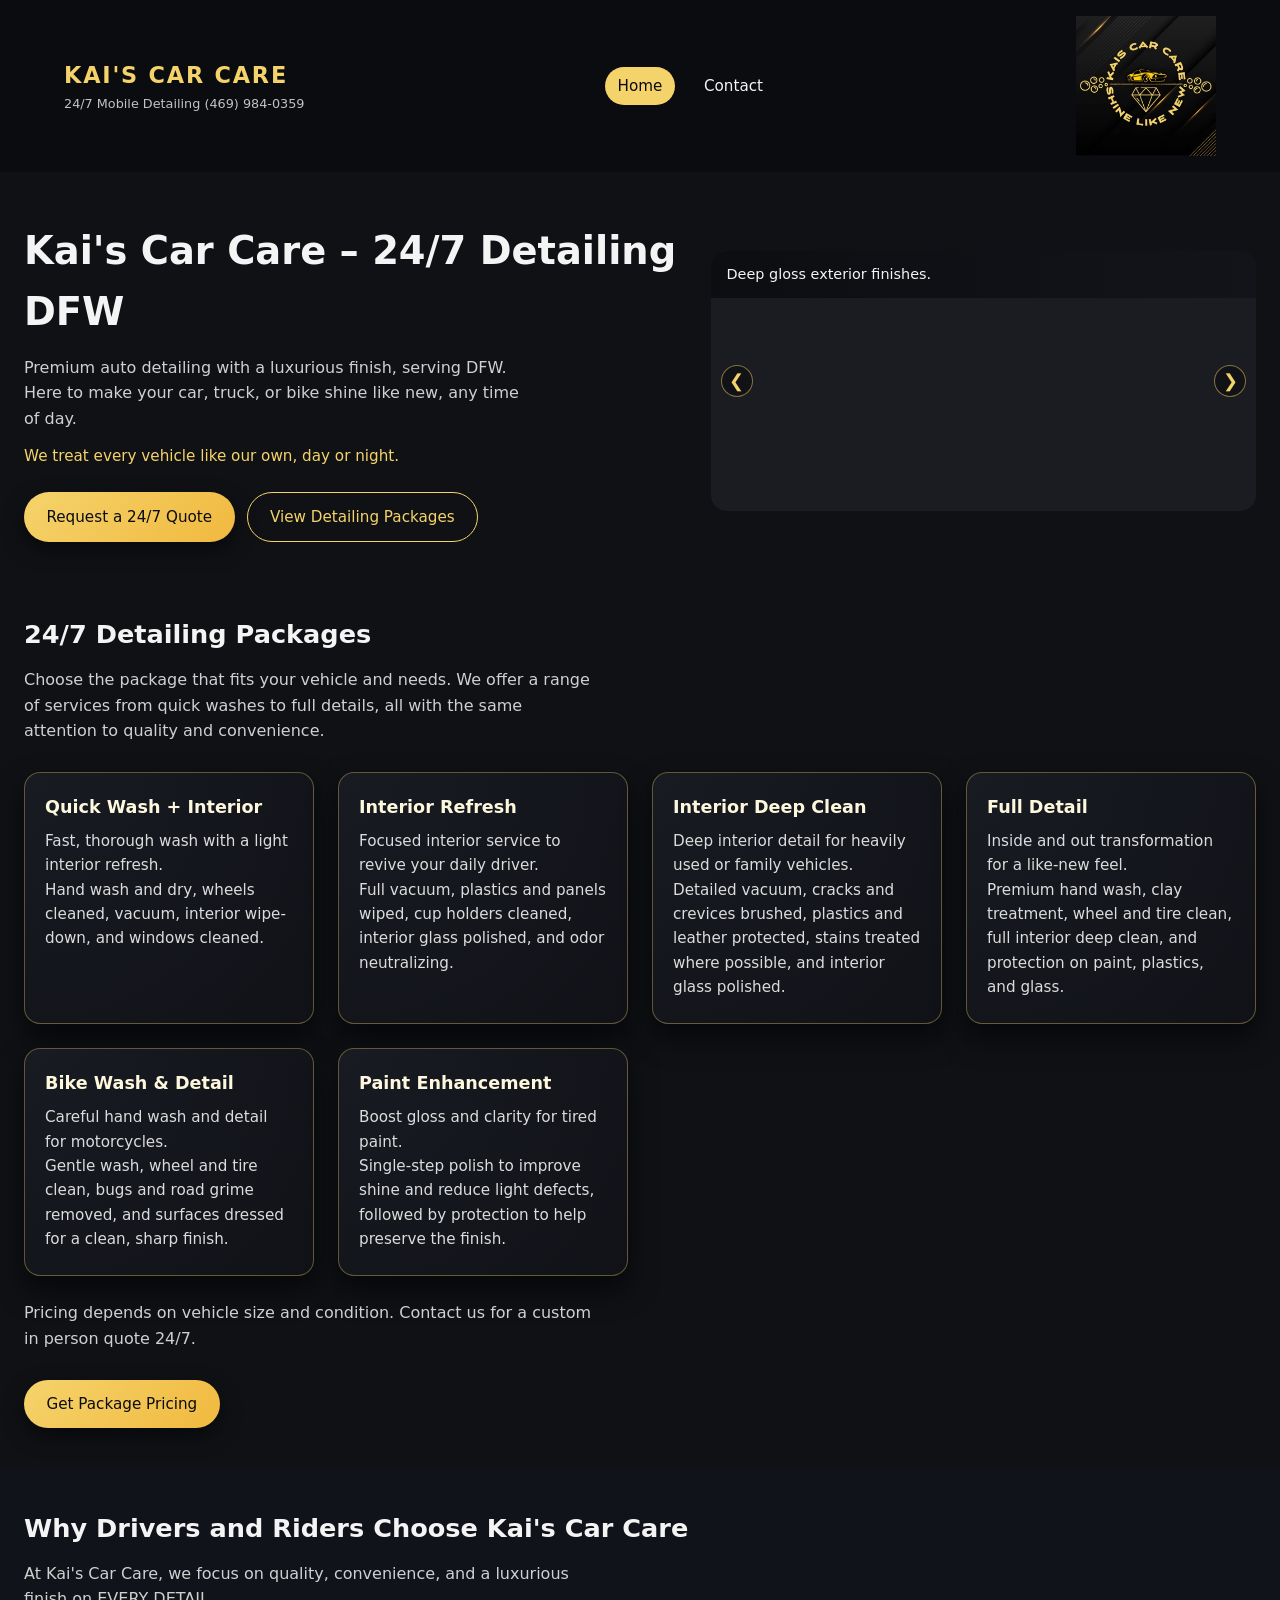
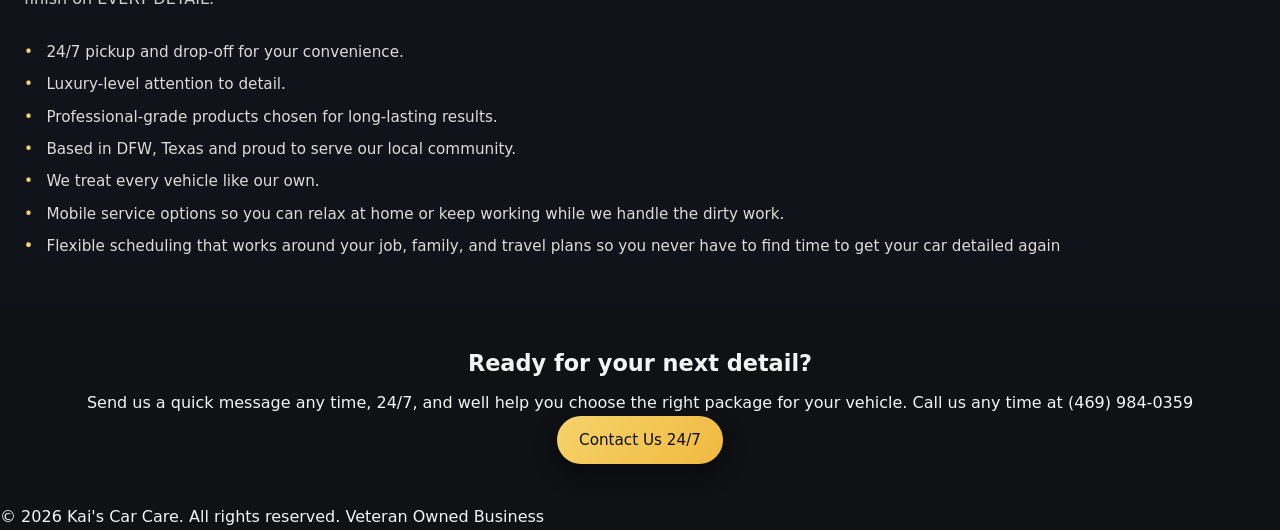
<file: index.html>
<!DOCTYPE html>
<html lang="en">
<head>
    <meta charset="UTF-8">
    <meta name="viewport" content="width=device-width, initial-scale=1.0">
    <title>Kai's Car Care – 24/7 Detailing in DFW</title>
    <link rel="stylesheet" href="style.css?v=2">
</head>
<body>
    <!-- Header -->
    <header class="site-header">
        <div class="header-inner">
            <div class="header-left">
                <div class="logo">
                    <span class="logo-main">Kai's Car Care</span>
                    <span class="logo-sub">24/7 Mobile Detailing    (469) 984-0359</span>
                </div>
            </div>

            <nav class="header-nav">
                <a href="index.html" class="nav-link active">Home</a>
                <a href="contact.html" class="nav-link">Contact</a>
            </nav>

            <div class="header-right">
                <a href="index.html" class="logo-link">
                    <img
                        src="LOGO.jpg"
                        alt="Kai's Car Care logo: Shine Like New"
                        class="logo-image">
                </a>
            </div>
        </div>
    </header>

    <main>
        <!-- Hero Section -->
        <section class="hero">
            <div class="hero-text">
                <h1>Kai's Car Care – 24/7 Detailing DFW</h1>
                <p class="hero-subtitle">
                    Premium auto detailing with a luxurious finish, serving DFW. Here to make your car, truck, or bike shine like new, any time of day.
                </p>
                <p class="hero-tagline">
                    We treat every vehicle like our own, day or night.
                </p>
                <div class="hero-buttons">
                    <a href="contact.html" class="btn btn-primary">Request a 24/7 Quote</a>
                    <a href="#packages" class="btn btn-secondary">View Detailing Packages</a>
                </div>
            </div>

            <!-- Image Slider -->
            <div class="slider">
                <div class="slide active">
                    <div class="slide-image" style="background-image: url('CAR.jpg');"></div>
                    <div class="slide-caption">Deep gloss exterior finishes.</div>
                </div>
                <div class="slide">
                    <div class="slide-image" style="background-image: url('BAY.jpg');"></div>
                    <div class="slide-caption">Fresh, clean interiors.</div>
                </div>
                <div class="slide">
                    <div class="slide-image" style="background-image: url('INTERIOR.jpg');"></div>
                    <div class="slide-caption">Careful hand washes, every time.</div>
                </div>
                <div class="slide">
                    <div class="slide-image" style="background-image: url('LOGO.jpg');"></div>
                    <div class="slide-caption">Premium care for cars, trucks, and bikes.</div>
                </div>

                <button class="slider-btn prev">&#10094;</button>
                <button class="slider-btn next">&#10095;</button>
            </div>
        </section>

        <!-- Packages Section -->
        <section id="packages" class="section">
            <h2>24/7 Detailing Packages</h2>
            <p class="section-intro">
                Choose the package that fits your vehicle and needs. We offer a range of services from quick washes to full details, all with the same attention to quality and convenience.
            </p>

            <div class="card-grid">
                <article class="card">
                    <h3>Quick Wash + Interior</h3>
                    <p class="card-text">
                        Fast, thorough wash with a light interior refresh.
                    </p>
                    <p class="card-text">
                        Hand wash and dry, wheels cleaned, vacuum, interior wipe-down, and windows cleaned.
                    </p>
                </article>

                <article class="card">
                    <h3>Interior Refresh</h3>
                    <p class="card-text">
                        Focused interior service to revive your daily driver.
                    </p>
                    <p class="card-text">
                        Full vacuum, plastics and panels wiped, cup holders cleaned, interior glass polished, and odor neutralizing.
                    </p>
                </article>

                <article class="card">
                    <h3>Interior Deep Clean</h3>
                    <p class="card-text">
                        Deep interior detail for heavily used or family vehicles.
                    </p>
                    <p class="card-text">
                        Detailed vacuum, cracks and crevices brushed, plastics and leather protected, stains treated where possible, and interior glass polished.
                    </p>
                </article>

                <article class="card">
                    <h3>Full Detail</h3>
                    <p class="card-text">
                        Inside and out transformation for a like-new feel.
                    </p>
                    <p class="card-text">
                        Premium hand wash, clay treatment, wheel and tire clean, full interior deep clean, and protection on paint, plastics, and glass.
                    </p>
                </article>

                <article class="card">
                    <h3>Bike Wash & Detail</h3>
                    <p class="card-text">
                        Careful hand wash and detail for motorcycles.
                    </p>
                    <p class="card-text">
                        Gentle wash, wheel and tire clean, bugs and road grime removed, and surfaces dressed for a clean, sharp finish.
                    </p>
                </article>

                <article class="card">
                    <h3>Paint Enhancement</h3>
                    <p class="card-text">
                        Boost gloss and clarity for tired paint.
                    </p>
                    <p class="card-text">
                        Single-step polish to improve shine and reduce light defects, followed by protection to help preserve the finish.
                    </p>
                </article>
            </div>

            <p class="section-intro">
                Pricing depends on vehicle size and condition. Contact us for a custom in person quote 24/7.
            </p>

            <div class="section-cta">
                <a href="contact.html" class="btn btn-primary">Get Package Pricing</a>
            </div>
        </section>

        <!-- Why Us Section -->
        <section class="section section-alt">
            <h2>Why Drivers and Riders Choose Kai's Car Care</h2>
            <p class="section-intro">
                At Kai's Car Care, we focus on quality, convenience, and a luxurious finish on EVERY DETAIL.
            </p>
            <ul class="features">
                <li>24/7 pickup and drop-off for your convenience.</li>
                <li>Luxury-level attention to detail.</li>
                <li>Professional-grade products chosen for long-lasting results.</li>
                <li>Based in DFW, Texas and proud to serve our local community.</li>
                <li>We treat every vehicle like our own.</li>
                <li>Mobile service options so you can relax at home or keep working while we handle the dirty work.<li>
                <li>Flexible scheduling that works around your job, family, and travel plans so you never have to find time to get your car detailed again</li>
            </ul>
        </section>

        <!-- Final Call to Action -->
        <section class="section final-cta">
            <h3>Ready for your next detail?</h3>
            <p>
                Send us a quick message any time, 24/7, and well help you choose the right package for your vehicle. Call us any time at (469) 984-0359
            </p>
            <a href="contact.html" class="btn btn-primary">Contact Us 24/7</a>
        </section>
    </main>

    <footer class="site-footer">
        <p>&copy; <span id="year"></span> Kai's Car Care. All rights reserved. Veteran Owned Business</p>
    </footer>

    <script src="script.js"></script>
</body>
</html>
</file>
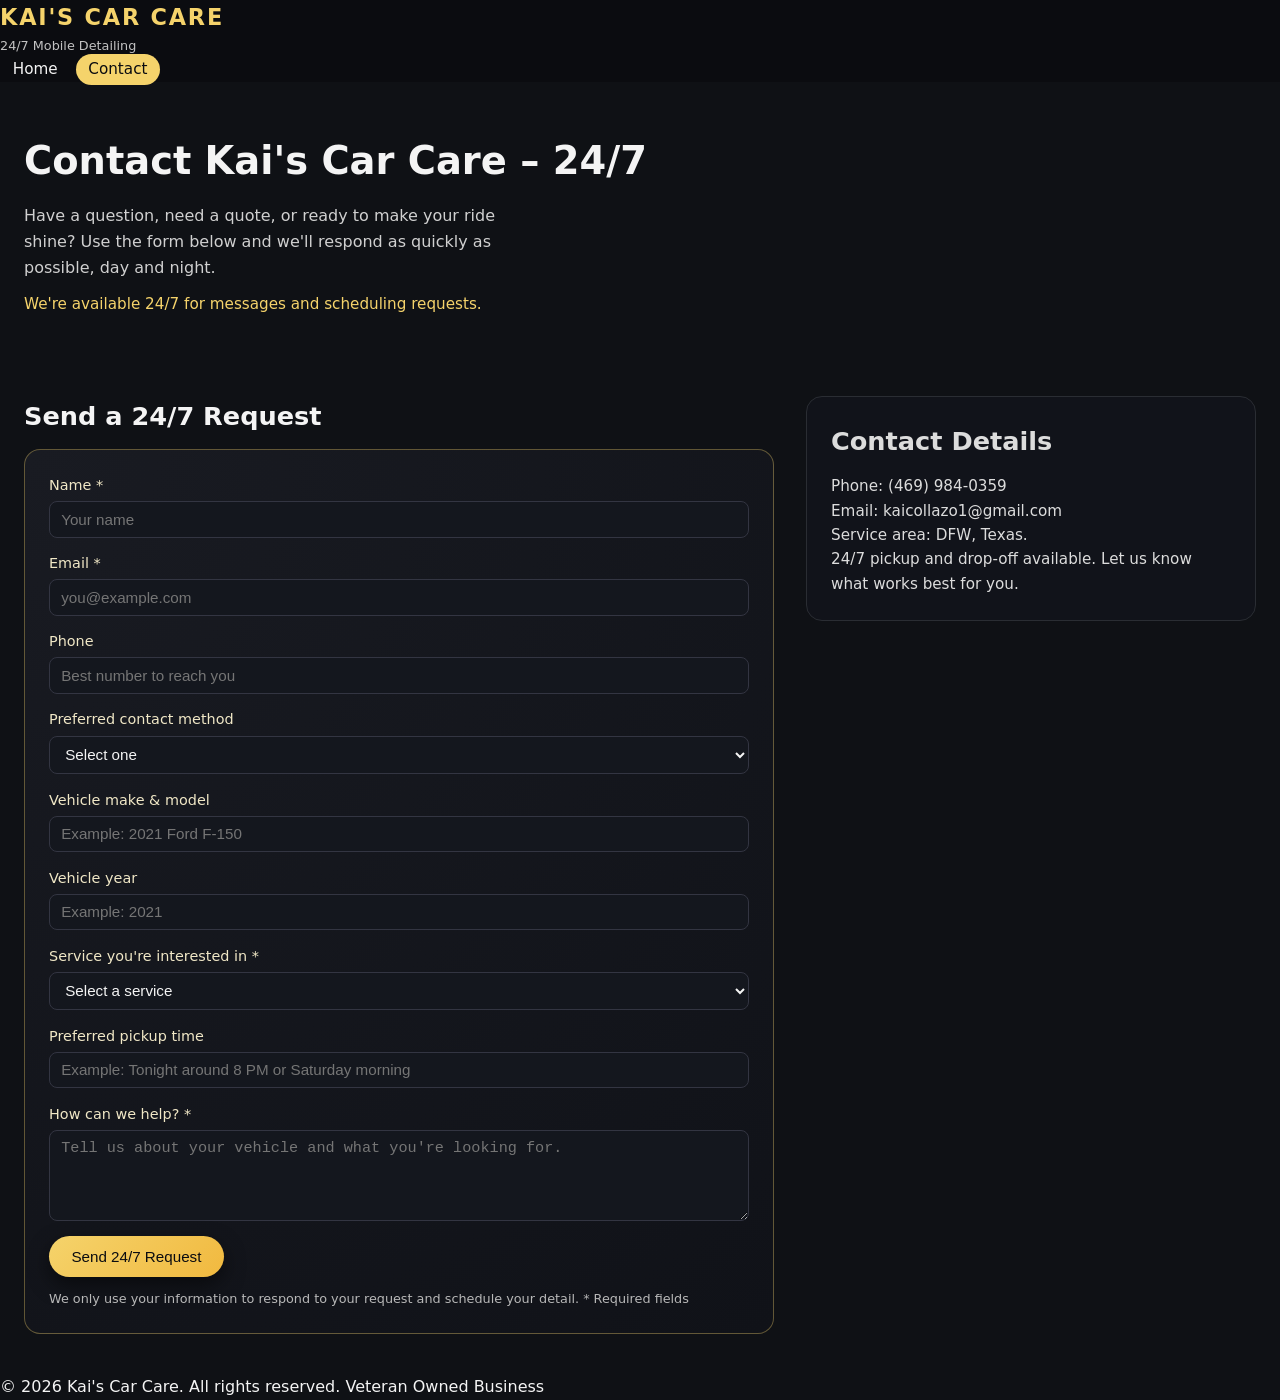
<file: contact.html>
<!DOCTYPE html>
<html lang="en">
<head>
    <meta charset="UTF-8">
    <meta name="viewport" content="width=device-width, initial-scale=1.0">
    <title>Contact Kai's Car Care – 24/7 Detailing</title>
    <link rel="stylesheet" href="style.css">
</head>
<body>
    <header class="site-header">
        <div class="logo">
            <span class="logo-main">Kai's Car Care</span>
            <span class="logo-sub">24/7 Mobile Detailing</span>
        </div>
        <nav class="nav">
            <a href="https://kaiscarcare.github.io/KaisCarCareRoyceCity/" class="nav-link">Home</a>
            <a href="contact.html" class="nav-link active">Contact</a>
        </nav>
    </header>

    <main>
        <!-- Contact Hero -->
        <section class="hero hero-inner">
            <div class="hero-text">
                <h1>Contact Kai's Car Care – 24/7</h1>
                <p class="hero-subtitle">
                    Have a question, need a quote, or ready to make your ride shine? Use the form below and we'll respond as quickly as possible, day and night.
                </p>
                <p class="hero-tagline">
                    We're available 24/7 for messages and scheduling requests.
                </p>
            </div>
        </section>

        <!-- Contact Section -->
        <section class="section contact-section">
            <div class="contact-grid">
                <!-- Form -->
                <div class="contact-form-wrapper">
                    <h2>Send a 24/7 Request</h2>
                    <form class="contact-form" action="https://formsubmit.co/kaicollazo1@gmail.com" method="POST">
                        <!-- FormSubmit config -->
                        <input type="hidden" name="_subject" value="New Kai's Car Care inquiry">
                        <input type="hidden" name="_captcha" value="false">
                        <input type="hidden" name="_template" value="table">
                        <!-- IMPORTANT: your real GitHub Pages URLs -->
                        <input type="hidden" name="_url" value="https://kaiscarcare.github.io/KaisCarCareRoyceCity/contact.html">
                        <input type="hidden" name="_next" value="https://kaiscarcare.github.io/KaisCarCareRoyceCity/thanks.html">

                        <div class="form-row">
                            <label for="name">Name <span class="required">*</span></label>
                            <input type="text" id="name" name="name" placeholder="Your name" required>
                        </div>

                        <div class="form-row">
                            <label for="email">Email <span class="required">*</span></label>
                            <input type="email" id="email" name="email" placeholder="you@example.com" required>
                        </div>

                        <div class="form-row">
                            <label for="phone">Phone</label>
                            <input type="tel" id="phone" name="phone" placeholder="Best number to reach you">
                        </div>

                        <div class="form-row">
                            <label for="contact-method">Preferred contact method</label>
                            <select id="contact-method" name="contact-method" required>
                                <option value="">Select one</option>
                                <option value="call">Call</option>
                                <option value="text">Text</option>
                                <option value="email">Email</option>
                            </select>
                        </div>

                        <div class="form-row">
                            <label for="vehicle-make-model">Vehicle make &amp; model</label>
                            <input type="text" id="vehicle-make-model" name="vehicle-make-model" placeholder="Example: 2021 Ford F-150">
                        </div>

                        <div class="form-row">
                            <label for="vehicle-year">Vehicle year</label>
                            <input type="text" id="vehicle-year" name="vehicle-year" placeholder="Example: 2021">
                        </div>

                        <div class="form-row">
                            <label for="service">Service you're interested in <span class="required">*</span></label>
                            <select id="service" name="service" required>
                                <option value="">Select a service</option>
                                <option value="quick-wash-interior">Quick Wash + Interior</option>
                                <option value="interior-refresh">Interior Refresh</option>
                                <option value="interior-deep-clean">Interior Deep Clean</option>
                                <option value="full-detail">Full Detail</option>
                                <option value="bike-wash-detail">Bike Wash &amp; Detail</option>
                                <option value="not-sure">Not sure / Please recommend</option>
                            </select>
                        </div>

                        <div class="form-row">
                            <label for="pickup-time">Preferred pickup time</label>
                            <input type="text" id="pickup-time" name="pickup-time" placeholder="Example: Tonight around 8 PM or Saturday morning">
                        </div>

                        <div class="form-row">
                            <label for="message">How can we help? <span class="required">*</span></label>
                            <textarea id="message" name="message" rows="4" placeholder="Tell us about your vehicle and what you're looking for." required></textarea>
                        </div>

                        <button type="submit" class="btn btn-primary">Send 24/7 Request</button>

                        <p class="form-note">
                            We only use your information to respond to your request and schedule your detail. <span class="required">* Required fields</span>
                        </p>
                    </form>
                </div>

                <!-- Contact Info -->
                <div class="contact-info">
                    <h2>Contact Details</h2>
                    <p>
                        Phone: <span class="highlight">(469) 984-0359</span><br>
                        Email: <span class="highlight">kaicollazo1@gmail.com</span>
                    </p>
                    <p>
                        Service area: DFW, Texas.
                    <p>
                        24/7 pickup and drop-off available. Let us know what works best for you.
                    </p>
                </div>
            </div>
        </section>
    </main>

    <footer class="site-footer">
        <p>&copy; <span id="year"></span> Kai's Car Care. All rights reserved. Veteran Owned Business</p>
    </footer>

    <script src="script.js"></script>
</body>
</html>
</file>
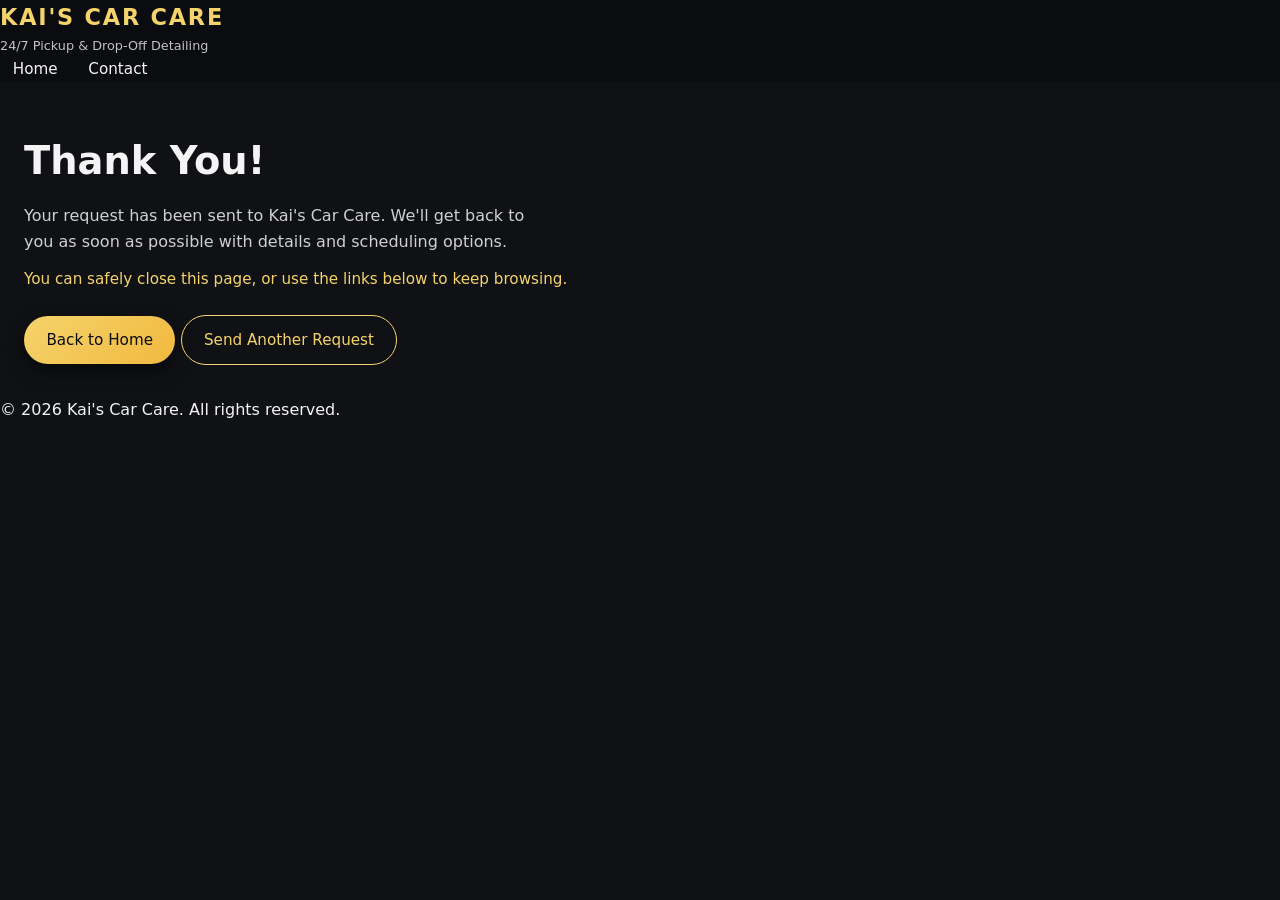
<file: thanks.html>
<!DOCTYPE html>
<html lang="en">
<head>
    <meta charset="UTF-8">
    <meta name="viewport" content="width=device-width, initial-scale=1.0">
    <title>Thank You – Kai's Car Care</title>
    <link rel="stylesheet" href="style.css">
</head>
<body>
    <header class="site-header">
        <div class="logo">
            <span class="logo-main">Kai's Car Care</span>
            <span class="logo-sub">24/7 Pickup & Drop-Off Detailing</span>
        </div>
        <nav class="nav">
            <a href="https://kaiscarcare.github.io/KaisCarCareRoyceCity/" class="nav-link">Home</a>
            <a href="contact.html" class="nav-link">Contact</a>
        </nav>
    </header>

    <main>
        <section class="hero hero-inner">
            <div class="hero-text">
                <h1>Thank You!</h1>
                <p class="hero-subtitle">
                    Your request has been sent to Kai's Car Care. We'll get back to you as soon as possible with details and scheduling options.
                </p>
                <p class="hero-tagline">
                    You can safely close this page, or use the links below to keep browsing.
                </p>
                <div class="button-row">
                    <a href="https://kaiscarcare.github.io/KaisCarCareRoyceCity/" class="btn btn-primary">Back to Home</a>
                    <a href="contact.html" class="btn btn-secondary">Send Another Request</a>
                </div>
            </div>
        </section>
    </main>

    <footer class="site-footer">
        <p>&copy; <span id="year"></span> Kai's Car Care. All rights reserved.</p>
    </footer>

    <script src="script.js"></script>
</body>
</html>
</file>
<file: style.css>
/* Base styles */
* {
    box-sizing: border-box;
    margin: 0;
    padding: 0;
}

body {
    font-family: system-ui, -apple-system, BlinkMacSystemFont, "Segoe UI", sans-serif;
    background-color: #0f1115; /* charcoal */
    color: #f4f4f4;
    line-height: 1.6;
}

a {
    color: inherit;
    text-decoration: none;
}

img {
    max-width: 100%;
    display: block;
}

/* Header */
.site-header {
    position: sticky;
    top: 0;
    z-index: 100;
    background-color: #0b0c10;
}

/* Header layout */
.header-inner {
    max-width: 1200px;
    margin: 0 auto;
    padding: 1rem 1.5rem;

    display: flex;
    align-items: center;
    justify-content: space-between;
    gap: 1.5rem;
}

/* Left text logo */
.header-left {
    flex: 0 0 auto;
}

.logo {
    display: flex;
    flex-direction: column;
}

.logo-main {
    font-size: 1.4rem;
    letter-spacing: 0.08em;
    text-transform: uppercase;
    font-weight: 600;
    color: #f5d36b; /* gold */
}

.logo-sub {
    font-size: 0.8rem;
    color: #c2c2c2;
}

/* Middle nav */
.header-nav {
    flex: 1;
    display: flex;
    justify-content: center;
    gap: 1rem;
    align-items: center;
}

/* Right image logo */
.header-right {
    flex: 0 0 auto;
    display: flex;
    align-items: center;
    justify-content: flex-end;
}

/* Navigation links */
.nav-link {
    font-size: 0.95rem;
    padding: 0.4rem 0.8rem;
    border-radius: 999px;
    transition: background-color 0.2s ease, color 0.2s ease;
}

.nav-link:hover {
    background-color: #1c1f26;
}

.nav-link.active {
    background-color: #f5d36b;
    color: #0b0c10;
}

/* Logo link + size */
.logo-link {
    display: flex;
    align-items: center;
    text-decoration: none;
    padding: 0;
}

.logo-image {
    height: 140px; /* adjust 120–160px as you like */
    width: auto;
}

/* Kill any arrow or pseudo-content on the logo link */
.logo-link::before,
.logo-link::after,
.logo-image::before,
.logo-image::after {
    content: none !important;
}

/* Hero */
.hero {
    display: grid;
    grid-template-columns: minmax(0, 1.2fr) minmax(0, 1fr);
    gap: 2rem;
    padding: 3rem 1.5rem 2rem;
    align-items: center;
}

.hero-inner {
    grid-template-columns: minmax(0, 1fr);
}

.hero-text h1 {
    font-size: clamp(2rem, 3vw, 2.8rem);
    margin-bottom: 0.75rem;
}

.hero-subtitle {
    font-size: 1rem;
    color: #d0d0d0;
    max-width: 32rem;
    margin-bottom: 0.75rem;
}

.hero-tagline {
    font-size: 0.95rem;
    color: #f5d36b;
    margin-bottom: 1.5rem;
}

.hero-buttons {
    display: flex;
    flex-wrap: wrap;
    gap: 0.75rem;
}

/* Buttons */
.btn {
    display: inline-flex;
    align-items: center;
    justify-content: center;
    padding: 0.75rem 1.4rem;
    border-radius: 999px;
    font-size: 0.95rem;
    font-weight: 500;
    cursor: pointer;
    border: none;
    transition: transform 0.15s ease, box-shadow 0.15s ease, background-color 0.15s ease, color 0.15s ease;
    white-space: nowrap;
}

.btn-primary {
    background: linear-gradient(135deg, #f5d36b, #f1b93f);
    color: #0b0c10;
    box-shadow: 0 8px 20px rgba(0, 0, 0, 0.5);
}

.btn-primary:hover {
    transform: translateY(-1px);
    box-shadow: 0 12px 24px rgba(0, 0, 0, 0.7);
}

.btn-secondary {
    background-color: transparent;
    border: 1px solid #f5d36b;
    color: #f5d36b;
}

.btn-secondary:hover {
    background-color: #f5d36b;
    color: #0b0c10;
}

/* Slider */
.slider {
    position: relative;
    overflow: hidden;
    border-radius: 16px;
    background-color: #1a1c22;
    min-height: 260px;
}

.slide {
    position: absolute;
    inset: 0;
    opacity: 0;
    transition: opacity 0.5s ease;
    display: flex;
    flex-direction: column;
}

.slide.active {
    opacity: 1;
    position: relative;
}

.slide-image {
    flex: 1;
    background-size: cover;
    background-position: center;
}

.slide-caption {
    padding: 0.75rem 1rem;
    background: linear-gradient(to right, rgba(11, 12, 16, 0.9), rgba(11, 12, 16, 0.5));
    font-size: 0.9rem;
    color: #f4f4f4;
}

.slider-btn {
    position: absolute;
    top: 50%;
    transform: translateY(-50%);
    background-color: rgba(15, 17, 21, 0.8);
    border: 1px solid rgba(245, 211, 107, 0.5);
    color: #f5d36b;
    width: 32px;
    height: 32px;
    border-radius: 999px;
    display: flex;
    align-items: center;
    justify-content: center;
    cursor: pointer;
    font-size: 1.1rem;
    transition: background-color 0.15s ease, transform 0.15s ease;
}

.slider-btn:hover {
    background-color: rgba(245, 211, 107, 0.9);
    color: #0b0c10;
    transform: translateY(-50%) scale(1.05);
}

.slider-btn.prev {
    left: 10px;
}

.slider-btn.next {
    right: 10px;
}

/* Sections */
.section {
    padding: 2.5rem 1.5rem;
}

.section-alt {
    background-color: #11131a;
}

.section h2 {
    font-size: 1.6rem;
    margin-bottom: 0.75rem;
}

.section-intro {
    color: #d0d0d0;
    max-width: 36rem;
    margin-bottom: 1.75rem;
}

/* Cards */
.card-grid {
    display: grid;
    grid-template-columns: repeat(auto-fit, minmax(240px, 1fr));
    gap: 1.5rem;
    margin-bottom: 1.5rem;
}

.card {
    background: radial-gradient(circle at top left, #191b22, #101218);
    border-radius: 16px;
    padding: 1.25rem 1.25rem 1.5rem;
    border: 1px solid rgba(245, 211, 107, 0.35);
    box-shadow: 0 14px 28px rgba(0, 0, 0, 0.6);
}

.card h3 {
    font-size: 1.1rem;
    margin-bottom: 0.5rem;
    color: #fdf7dd;
}

.card-text {
    font-size: 0.95rem;
    color: #dcdcdc;
}

/* Features list */
.features {
    list-style: none;
    margin-top: 0.5rem;
}

.features li {
    position: relative;
    padding-left: 1.4rem;
    margin-bottom: 0.5rem;
    font-size: 0.95rem;
    color: #dcdcdc;
}

.features li::before {
    content: "•";
    position: absolute;
    left: 0;
    top: 0;
    color: #f5d36b;
}

/* Final CTA */
.final-cta {
    text-align: center;
}

.final-cta h3 {
    font-size: 1.4rem;
    margin-bottom: 0.5rem;
}

/* Contact */
.contact-section {
    padding-top: 1.5rem;
}

.contact-grid {
    display: grid;
    gap: 2rem;
    grid-template-columns: minmax(0, 2fr) minmax(0, 1.2fr);
    align-items: flex-start;
}

.contact-form-wrapper h2,
.contact-info h2 {
    margin-bottom: 0.75rem;
}

.contact-form {
    background: radial-gradient(circle at top left, #191b22, #101218);
    border-radius: 16px;
    padding: 1.5rem;
    border: 1px solid rgba(245, 211, 107, 0.35);
}

.form-row {
    display: flex;
    flex-direction: column;
    margin-bottom: 0.9rem;
}

.form-row label {
    font-size: 0.9rem;
    margin-bottom: 0.25rem;
    color: #f0e7c6;
}

.form-row input,
.form-row select,
.form-row textarea {
    padding: 0.55rem 0.7rem;
    border-radius: 8px;
    border: 1px solid #333542;
    background-color: #14171e;
    color: #f4f4f4;
    font-size: 0.95rem;
    outline: none;
}

.form-row input:focus,
.form-row select:focus,
.form-row textarea:focus {
    border-color: #f5d36b;
    box-shadow: 0 0 0 1px rgba(245, 211, 107, 0.4);
}

.form-note {
    font-size: 0.8rem;
    color: #b8b8b8;
    margin-top: 0.75rem;
}

.contact-info {
    background-color: #11131a;
    border-radius: 16px;
    padding: 1.5rem;
    border: 1px solid #2a2d33;
    font-size: 0.95rem;
    color: #dcdcdc;
</file>
